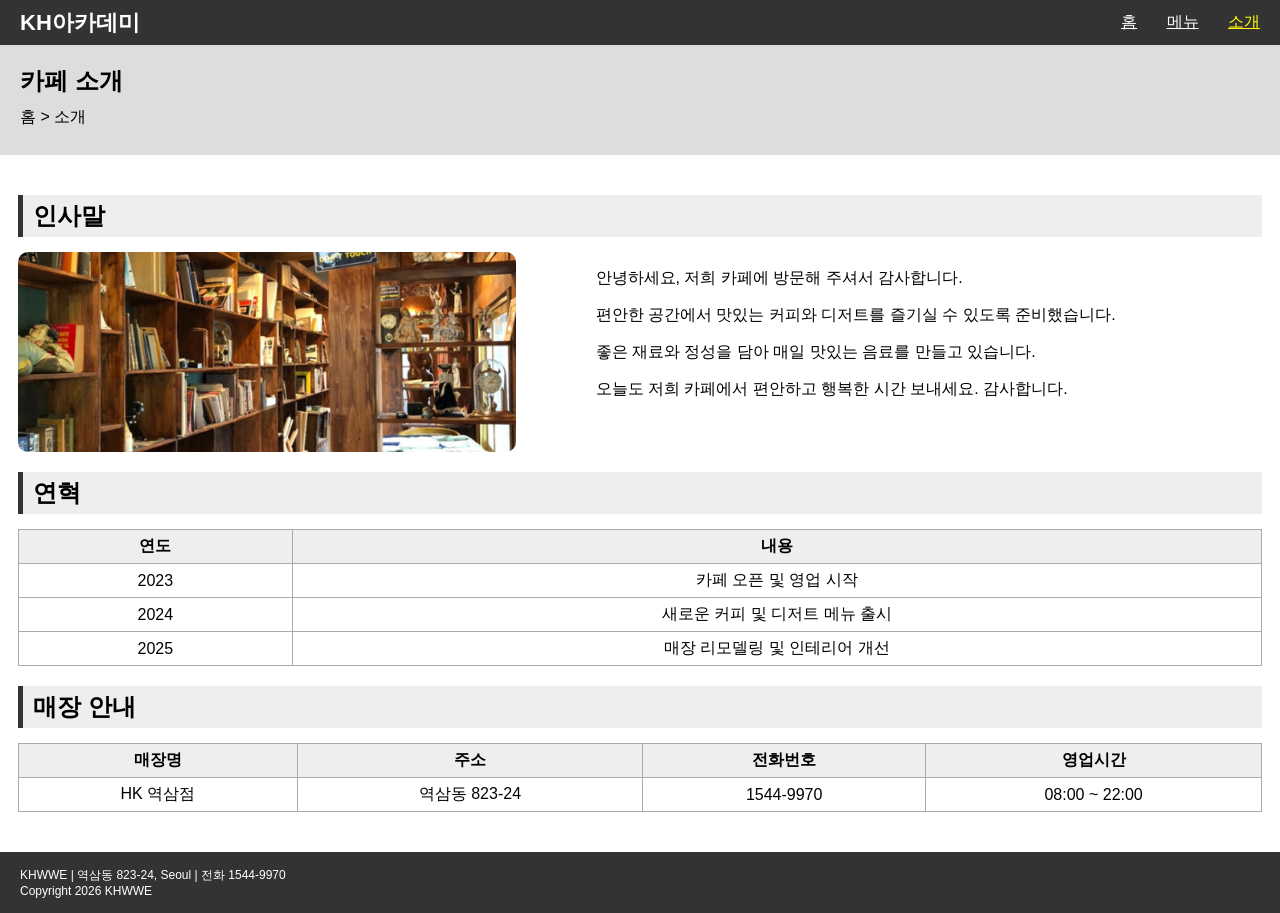
<file: index.html>
<!DOCTYPE html>
<html lang="ko">
<head>
  <meta charset="UTF-8">
  <title>김동훈-0930</title>
  <link rel="stylesheet" href="./index.css">
</head>
<body>
  <header>
    <h1>KH아카데미</h1>
    <nav>
      <a href="./home.html">홈</a>
      <a href="./menu.html">메뉴</a>
      <a href="./index.html" style="color: yellow;">소개</a>
    </nav>
  </header>

  <section class="page-title">
    <h2>카페 소개</h2>
    <p>홈 > 소개</p>
  </section>

  <main>
    <h2 class="section-title">인사말</h2>
    <div class="intro">
      <div class="store-image">
        <img src="./img/wiegle.jpg" alt="매장 사진">
      </div>
      <div>
        <p>안녕하세요, 저희 카페에 방문해 주셔서 감사합니다.</p>
        <p>편안한 공간에서 맛있는 커피와 디저트를 즐기실 수 있도록 준비했습니다.</p>
        <p>좋은 재료와 정성을 담아 매일 맛있는 음료를 만들고 있습니다.</p>
        <p>오늘도 저희 카페에서 편안하고 행복한 시간 보내세요. 감사합니다.</p>
      </div>
    </div>

    <h2 class="section-title">연혁</h2>
    <table class="history">
      <tr><th>연도</th><th>내용</th></tr>
      <tr><td>2023</td><td>카페 오픈 및 영업 시작</td></tr>
      <tr><td>2024</td><td>새로운 커피 및 디저트 메뉴 출시</td></tr>
      <tr><td>2025</td><td>매장 리모델링 및 인테리어 개선</td></tr>
    </table>

    <h2 class="section-title">매장 안내</h2>
    <table class="history">
      <tr><th>매장명</th><th>주소</th><th>전화번호</th><th>영업시간</th></tr>
      <tr><td>HK 역삼점</td><td>역삼동 823-24</td><td>1544-9970</td><td>08:00 ~ 22:00</td></tr>
    </table>
  </main>

  <footer>
    KHWWE | 역삼동 823-24, Seoul | 전화 1544-9970<br>
    Copyright 2026 KHWWE
  </footer>
</body>
</html>
</file>
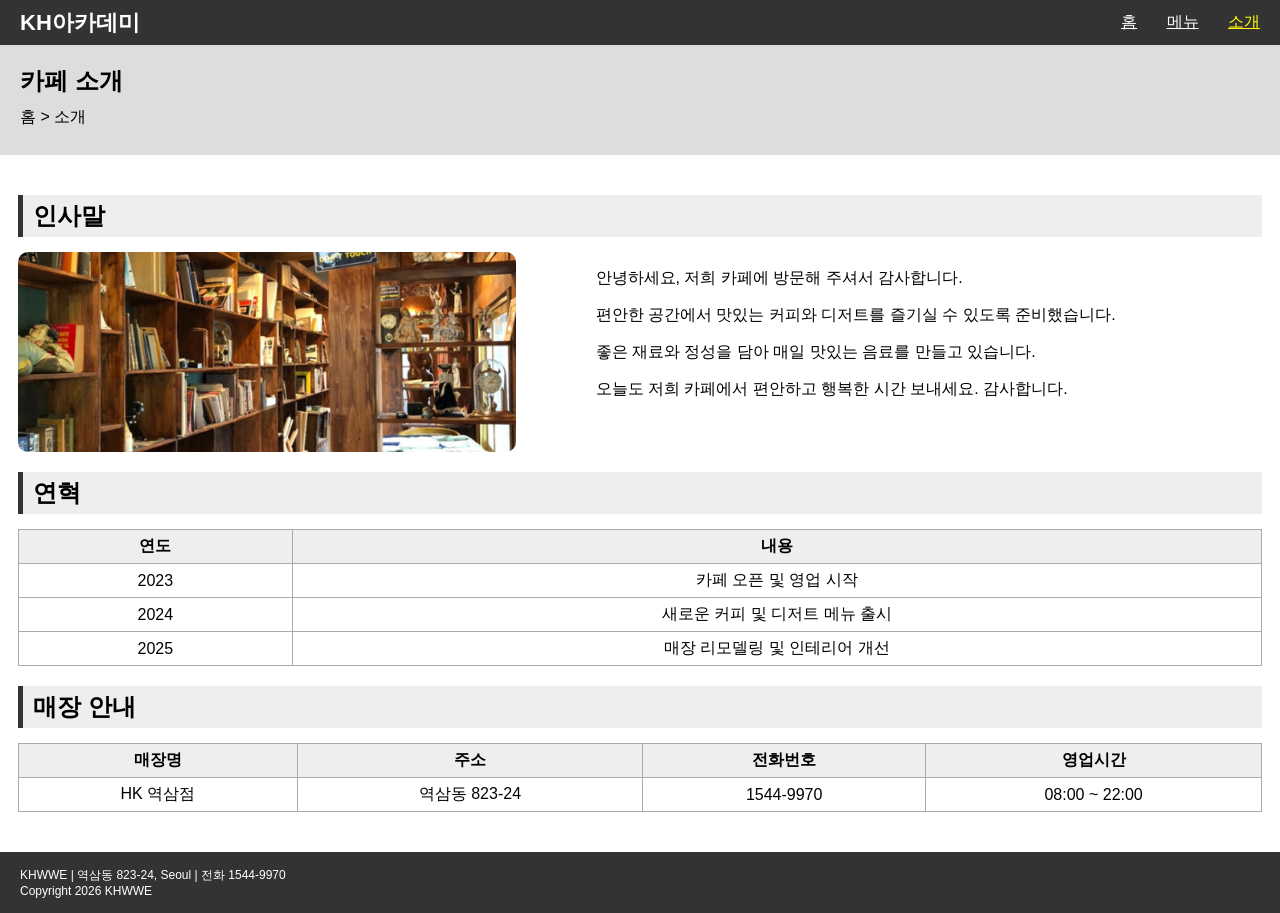
<file: cohi.html>
<!DOCTYPE html>
<html lang="ko">
<head>
  <meta charset="UTF-8">
  <title>김동훈-0930</title>
  <link rel="stylesheet" href="./index.css">
</head>
<body>
  <header>
    <h1>KH아카데미</h1>
    <nav>
      <a href="./home.html">홈</a>
      <a href="./menu.html">메뉴</a>
      <a href="./cohi.html" style="color: yellow;">소개</a>
    </nav>
  </header>

  <section class="page-title">
    <h2>카페 소개</h2>
    <p>홈 > 소개</p>
  </section>

  <main>
    <h2 class="section-title">인사말</h2>
    <div class="intro">
      <div class="store-image">
        <img src="./img/wiegle.jpg" alt="매장 사진">
      </div>
      <div>
        <p>안녕하세요, 저희 카페에 방문해 주셔서 감사합니다.</p>
        <p>편안한 공간에서 맛있는 커피와 디저트를 즐기실 수 있도록 준비했습니다.</p>
        <p>좋은 재료와 정성을 담아 매일 맛있는 음료를 만들고 있습니다.</p>
        <p>오늘도 저희 카페에서 편안하고 행복한 시간 보내세요. 감사합니다.</p>
      </div>
    </div>

    <h2 class="section-title">연혁</h2>
    <table class="history">
      <tr><th>연도</th><th>내용</th></tr>
      <tr><td>2023</td><td>카페 오픈 및 영업 시작</td></tr>
      <tr><td>2024</td><td>새로운 커피 및 디저트 메뉴 출시</td></tr>
      <tr><td>2025</td><td>매장 리모델링 및 인테리어 개선</td></tr>
    </table>

    <h2 class="section-title">매장 안내</h2>
    <table class="history">
      <tr><th>매장명</th><th>주소</th><th>전화번호</th><th>영업시간</th></tr>
      <tr><td>HK 역삼점</td><td>역삼동 823-24</td><td>1544-9970</td><td>08:00 ~ 22:00</td></tr>
    </table>
  </main>

  <footer>
    KHWWE | 역삼동 823-24, Seoul | 전화 1544-9970<br>
    Copyright 2026 KHWWE
  </footer>
</body>
</html>
</file>
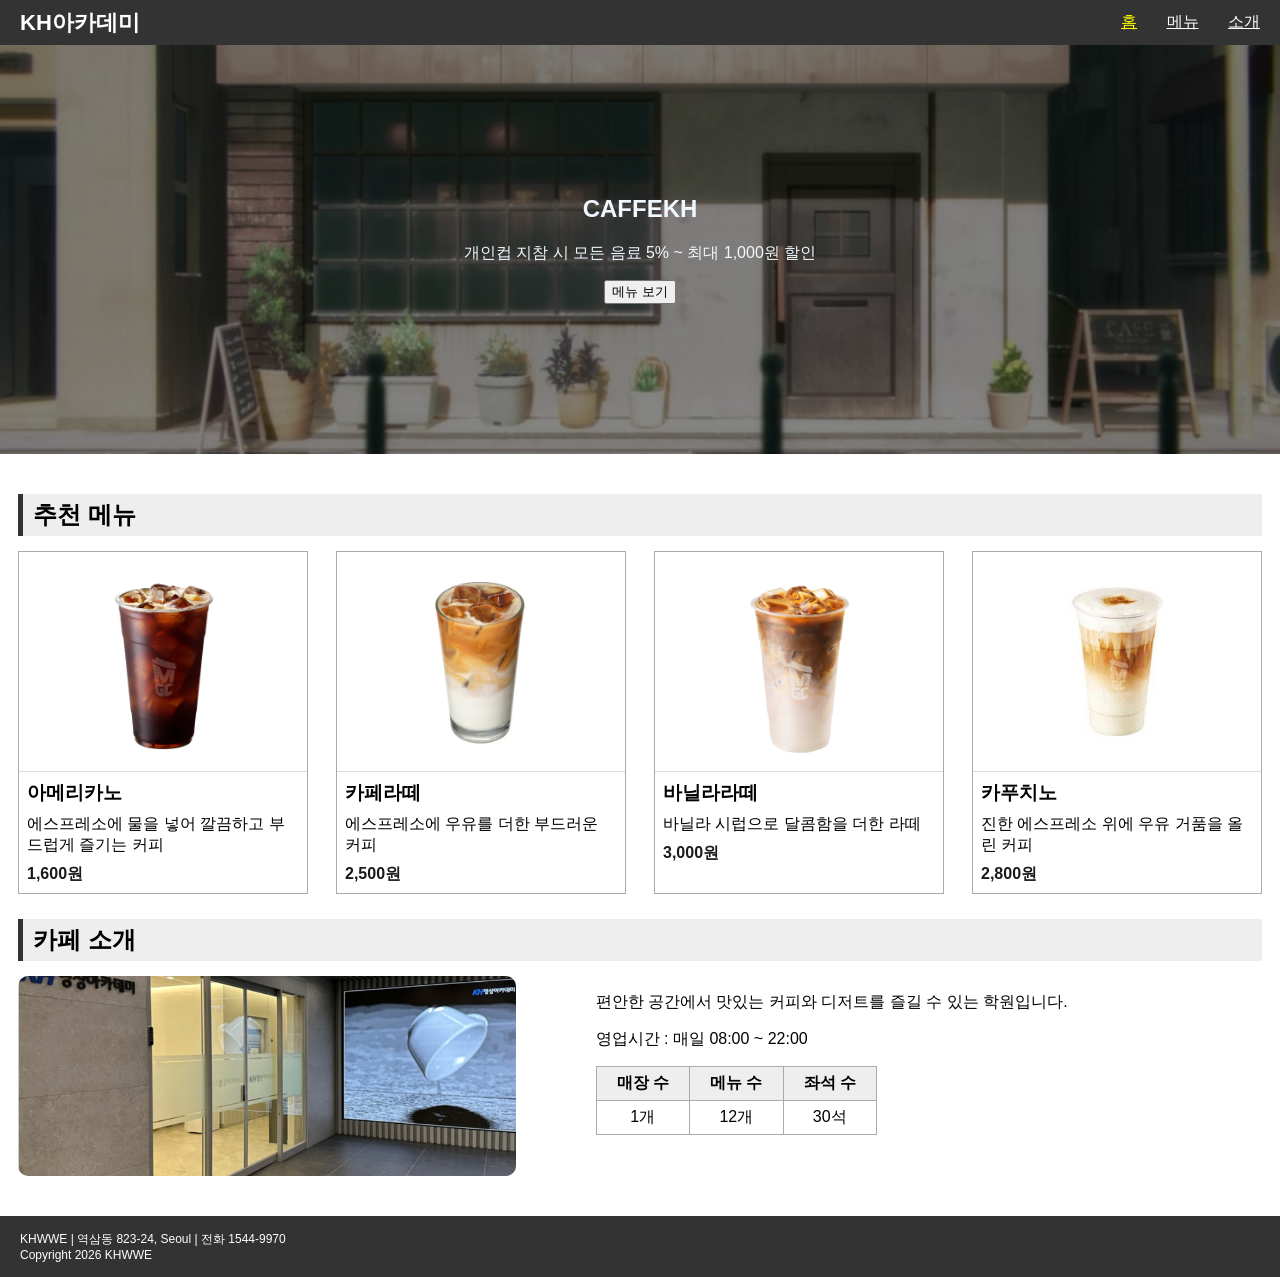
<file: home.html>
<!DOCTYPE html>
<html lang="ko">
<head>
  <meta charset="UTF-8">
  <title>김동훈-0930</title>
  <link rel="stylesheet" href="./index.css">
</head>
<body>
  <header>
    <h1>KH아카데미</h1>
    <nav>
      <a href="./home.html" style="color: yellow;">홈</a>
      <a href="./menu.html">메뉴</a>
      <a href="./index.html">소개</a>
    </nav>
  </header>

  <section class="welcome">
    <h2 style="color: aliceblue;">CAFFEKH</h2>
    <p style="color: aliceblue;">개인컵 지참 시 모든 음료 5% ~ 최대 1,000원 할인</p>
    <button onclick="location.href='./menu.html'">메뉴 보기</button>
  </section>

  <main>
    <section>
      <h2 class="section-title">추천 메뉴</h2>
      <div class="menu-list">
        <div class="menu-card">
          <div class="image"><img src="./img/menu01.jpg" alt="아메리카노"></div>
          <h3>아메리카노</h3>
          <p>에스프레소에 물을 넣어 깔끔하고 부드럽게 즐기는 커피</p>
          <strong>1,600원</strong>
        </div>
        <div class="menu-card">
          <div class="image"><img src="./img/menu02.jpg" alt="카페라떼"></div>
          <h3>카페라떼</h3>
          <p>에스프레소에 우유를 더한 부드러운 커피</p>
          <strong>2,500원</strong>
        </div>
        <div class="menu-card">
          <div class="image"><img src="./img/menu03.jpg" alt="바닐라라떼"></div>
          <h3>바닐라라떼</h3>
          <p>바닐라 시럽으로 달콤함을 더한 라떼</p>
          <strong>3,000원</strong>
        </div>
        <div class="menu-card">
          <div class="image"><img src="./img/menu04.jpg" alt="카푸치노"></div>
          <h3>카푸치노</h3>
          <p>진한 에스프레소 위에 우유 거품을 올린 커피</p>
          <strong>2,800원</strong>
        </div>
      </div>
    </section>

    <section>
      <h2 class="section-title">카페 소개</h2>
      <div class="intro">
        <div class="store-image">
          <img src="./img/KH.jpg" alt="매장 사진">
        </div>
        <div>
          <p>편안한 공간에서 맛있는 커피와 디저트를 즐길 수 있는 학원입니다.</p>
          <p>영업시간 : 매일 08:00 ~ 22:00</p>
          <table>
            <tr><th>매장 수</th><th>메뉴 수</th><th>좌석 수</th></tr>
            <tr><td>1개</td><td>12개</td><td>30석</td></tr>
          </table>
        </div>
      </div>
    </section>
  </main>

  <footer>
    KHWWE | 역삼동 823-24, Seoul | 전화 1544-9970<br>
    Copyright 2026 KHWWE
  </footer>
</body>
</html>
</file>
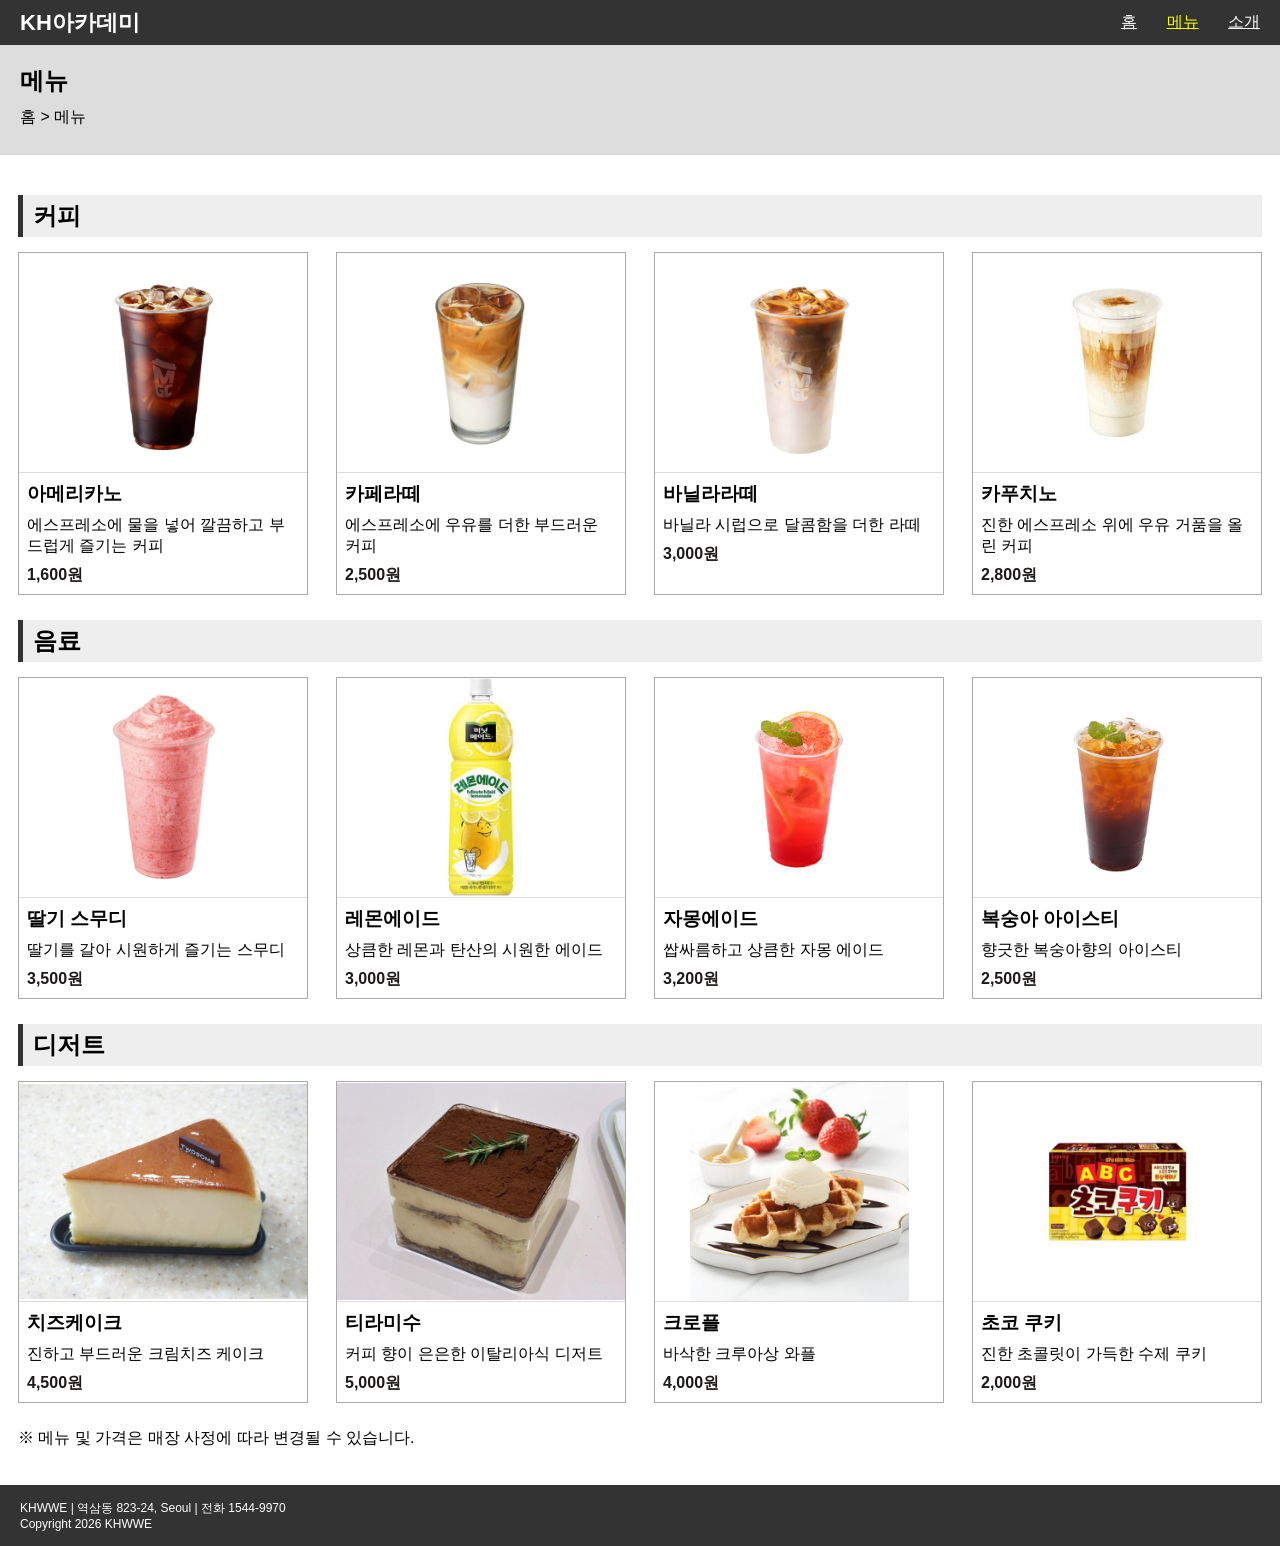
<file: menu.html>
<!DOCTYPE html>
<html lang="ko">
<head>
  <meta charset="UTF-8">
  <title>김동훈-0930</title>
  <link rel="stylesheet" href="./index.css">
</head>
<body>
  <header>
    <h1>KH아카데미</h1>
    <nav>
      <a href="./home.html">홈</a>
      <a href="./menu.html" style="color: yellow;">메뉴</a>
      <a href="./index.html">소개</a>
    </nav>
  </header>

  <section class="page-title">
    <h2>메뉴</h2>
    <p>홈 > 메뉴</p>
  </section>

  <main>
    <h2 class="section-title">커피</h2>
    <div class="menu-list">
        <div class="menu-card">
          <div class="image"><img src="./img/menu01.jpg" alt="아메리카노"></div>
          <h3>아메리카노</h3>
          <p>에스프레소에 물을 넣어 깔끔하고 부드럽게 즐기는 커피</p>
          <strong>1,600원</strong>
        </div>
        <div class="menu-card">
          <div class="image"><img src="./img/menu02.jpg" alt="카페라떼"></div>
          <h3>카페라떼</h3>
          <p>에스프레소에 우유를 더한 부드러운 커피</p>
          <strong>2,500원</strong>
        </div>
        <div class="menu-card">
          <div class="image"><img src="./img/menu03.jpg" alt="바닐라라떼"></div>
          <h3>바닐라라떼</h3>
          <p>바닐라 시럽으로 달콤함을 더한 라떼</p>
          <strong>3,000원</strong>
        </div>
        <div class="menu-card">
          <div class="image"><img src="./img/menu04.jpg" alt="카푸치노"></div>
          <h3>카푸치노</h3>
          <p>진한 에스프레소 위에 우유 거품을 올린 커피</p>
          <strong>2,800원</strong>
        </div>
    </div>

    <h2 class="section-title">음료</h2>
    <div class="menu-list">
        <div class="menu-card">
          <div class="image"><img src="./img/menu05.jpg" alt="딸기 스무디"></div>
          <h3>딸기 스무디</h3>
          <p>딸기를 갈아 시원하게 즐기는 스무디</p>
          <strong>3,500원</strong>
        </div>
        <div class="menu-card">
          <div class="image"><img src="./img/menu06.jpg" alt="레몬에이드"></div>
          <h3>레몬에이드</h3>
          <p>상큼한 레몬과 탄산의 시원한 에이드</p>
          <strong>3,000원</strong>
        </div>
        <div class="menu-card">
          <div class="image"><img src="./img/menu07.jpg" alt="자몽에이드"></div>
          <h3>자몽에이드</h3>
          <p>쌉싸름하고 상큼한 자몽 에이드</p>
          <strong>3,200원</strong>
        </div>
        <div class="menu-card">
          <div class="image"><img src="./img/menu08.jpg" alt="복숭아 아이스티"></div>
          <h3>복숭아 아이스티</h3>
          <p>향긋한 복숭아향의 아이스티</p>
          <strong>2,500원</strong>
        </div>
    </div>

    <h2 class="section-title">디저트</h2>
    <div class="menu-list">
        <div class="menu-card">
          <div class="image"><img src="./img/menu09.jpg" alt="치즈케이크"></div>
          <h3>치즈케이크</h3>
          <p>진하고 부드러운 크림치즈 케이크</p>
          <strong>4,500원</strong>
        </div>
        <div class="menu-card">
          <div class="image"><img src="./img/menu10.jpg" alt="티라미수"></div>
          <h3>티라미수</h3>
          <p>커피 향이 은은한 이탈리아식 디저트</p>
          <strong>5,000원</strong>
        </div>
        <div class="menu-card">
          <div class="image"><img src="./img/menu11.jpg" alt="크로플"></div>
          <h3>크로플</h3>
          <p>바삭한 크루아상 와플</p>
          <strong>4,000원</strong>
        </div>
        <div class="menu-card">
          <div class="image"><img src="./img/menu12.jpg" alt="초코 쿠키"></div>
          <h3>초코 쿠키</h3>
          <p>진한 초콜릿이 가득한 수제 쿠키</p>
          <strong>2,000원</strong>
        </div>
    </div>

    <p>※ 메뉴 및 가격은 매장 사정에 따라 변경될 수 있습니다.</p>
  </main>

  <footer>
    KHWWE | 역삼동 823-24, Seoul | 전화 1544-9970<br>
    Copyright 2026 KHWWE
  </footer>
</body>
</html>
</file>
<file: index.css>
* { box-sizing: border-box; }

html, body { margin: 0; padding: 0; width: 100%; min-height: 100vh; }

body { font-family: Arial, sans-serif; display: flex; flex-direction: column; }

/* 상단 메뉴 */
header {
    height: 45px;
    background-color: #333;
    display: flex;
    align-items: center;
    justify-content: space-between;
    padding: 0 20px;
    color: white;
}
header h1 { margin: 0; font-size: 22px; }
nav a { color: white; margin-left: 25px; }

/* 페이지 제목 */
.page-title { height: 110px; background-color: #ddd; padding: 20px; }
.page-title h2 { margin: 0 0 10px; }
.page-title p { margin: 0; }

/* 홈 환영 영역 */
.welcome {
    width: 100%;
    text-align: center;
    padding: 150px 0;
    background-image:
        linear-gradient(rgba(0, 0, 0, 0.45), rgba(0, 0, 0, 0.45)),
        url("./img/8549.jpg");
    background-size: cover;
    background-position: center;
    background-repeat: no-repeat;
}
.welcome h2 { margin: 0 0 20px; }

/* 본문 */
main { padding: 20px 18px; flex: 1; }

/* 섹션 제목 */
.section-title {
    background-color: #eee;
    border-left: 5px solid #333;
    padding: 5px 10px;
    margin: 20px 0 15px;
}

/* 메뉴 카드 */
.menu-list { display: flex; gap: 28px; margin-bottom: 25px; }
.menu-card { flex: 1; border: 1px solid #aaa; background-color: white; }

.image {
    height: 220px;
    background-color: white;
    border-bottom: 1px solid #ddd;
    display: flex;
    align-items: center;
    justify-content: center;
    overflow: hidden;
}
.image img { width: 100%; height: 100%; object-fit: contain; }

.menu-card h3, .menu-card p { margin: 8px; }
.menu-card strong { display: block; margin: 8px; color: rgb(29, 25, 25); }

/* 소개 영역 */
.intro { display: flex; gap: 80px; margin-bottom: 20px; }

.store-image {
    width: 40%;
    height: 200px;
    background-color: #bbb;
    overflow: hidden;
    border-radius: 10px;
}
.store-image img { width: 100%; height: 100%; object-fit: cover; display: block; }

/* 테이블 */
table { border-collapse: collapse; }
th, td { border: 1px solid #aaa; padding: 6px 20px; text-align: center; }
th { background-color: #eee; }
.history { width: 100%; margin-bottom: 20px; }

/* 하단 */
footer {
    background-color: #333;
    color: white;
    padding: 15px 20px;
    font-size: 12px;
    margin-top: auto;
}
</file>
